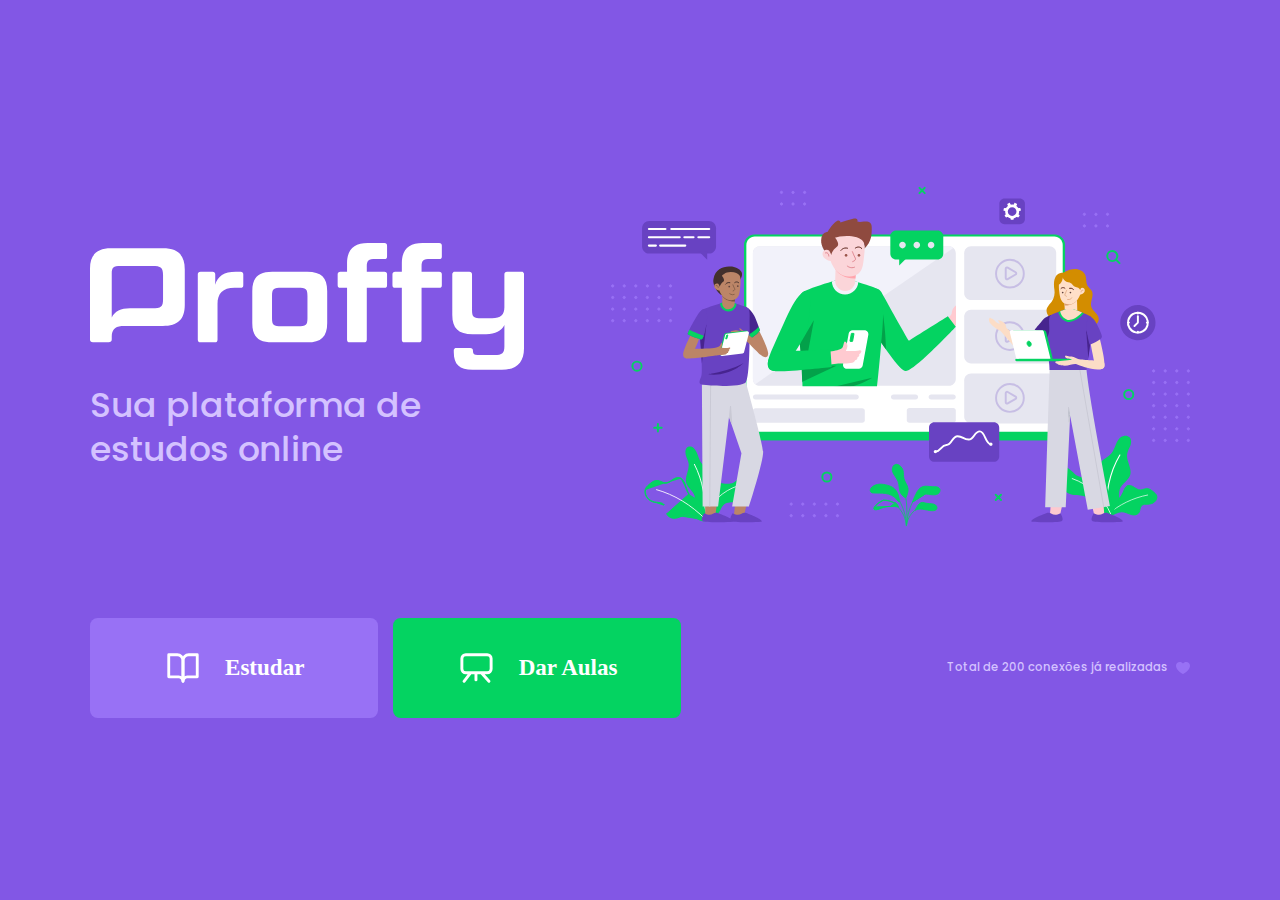
<file: index.html>
<!DOCTYPE html>
<html lang="pt_br">

<head>
    <meta charset="UTF-8">
    <meta name="viewport" content="width=device-width, initial-scale=1.0">
    <meta name = "theme-color" content = "#8257E5">
    
    <title>Proffy | Sua plataforma de estudos online</title>

    <link rel="shortcut icon" href="images/favicon.png" type = "image/png">

    <link rel = "stylesheet" href = "/styles/main.css">
    <link rel = "stylesheet" href = "/styles/partials/page-landing.css">
    
    <link href="https://fonts.googleapis.com/css2?
    family=Archivo:wght@400;700&amp;family=Poppins:wght@400;600&
    amp;display=swap" rel="stylesheet" rel = "stylesheet">
</head>

<body id = "page-landing">

    <div id = "container">

        <div class="logo-container">
            <img src = "/images/logo.svg" alt = "Proffy">
            <h2>Sua plataforma de estudos online</h2>
        </div>

        <img class = "hero-image" src = "/images/landing.svg" 
        alt = "Plataforma de Estudos">


        <div class="buttons-container">
            <a class = "study" href = "/study.html">
                <img src = "/images/icons/study.svg" alt = "Estudar">
                Estudar
            </a>
            <a class = "give-classes" href = "/give-classes.html">
                <img src = "/images/icons/give-classes.svg" alt = "Estudar">
                Dar Aulas
            </a>
        </div>

        <p class="total-connections">
            Total de 200 conexões já realizadas
            <img src = "/images/icons/purple-heart.svg" 
            alt = "Coração Roxo">
        </p>

    </div>
    
</body>

</html>
</file>
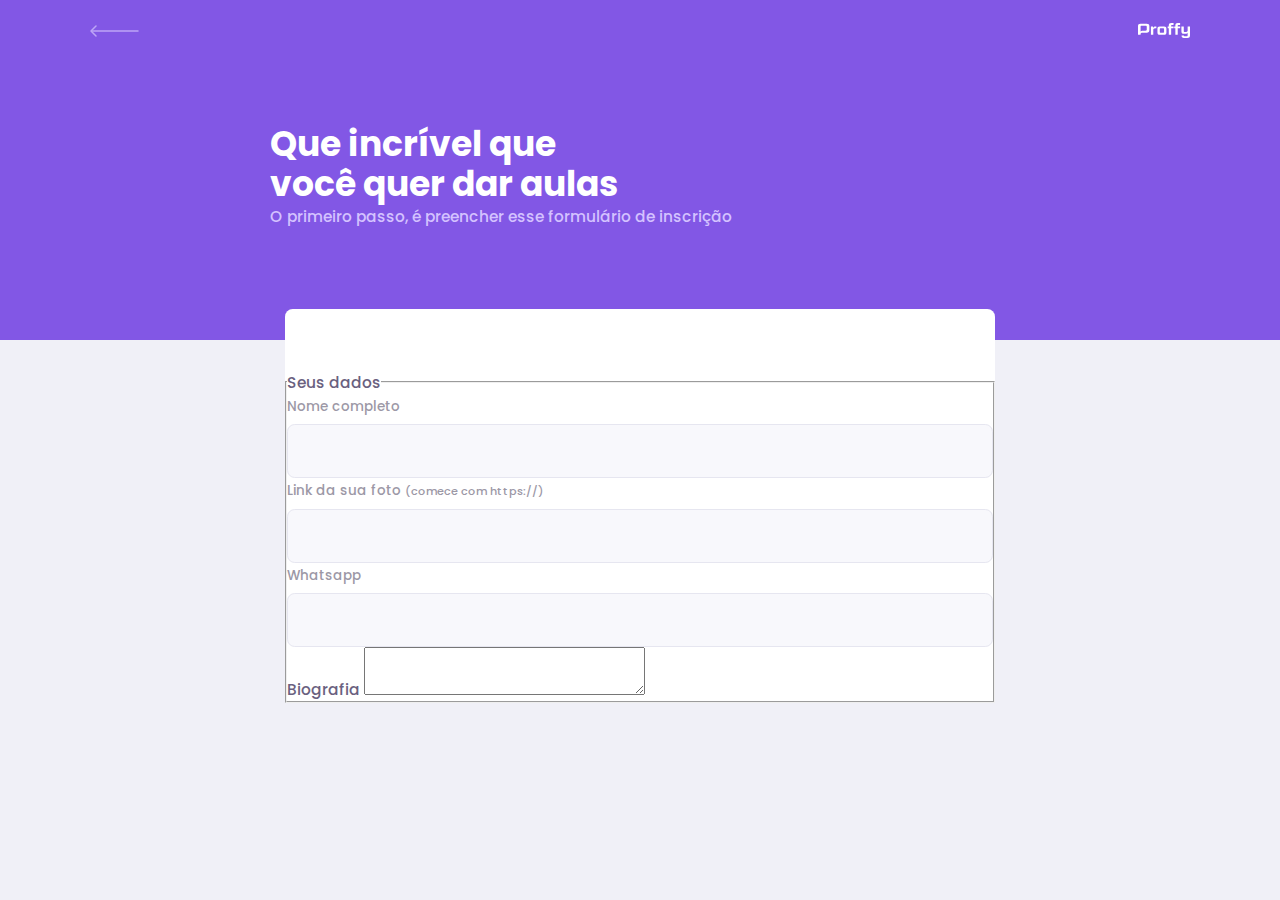
<file: give-classes.html>
<!DOCTYPE html>
<html lang="pt_br">

<head>
    <meta charset="UTF-8">
    <meta name="viewport" content="width=device-width, initial-scale=1.0">
    <title>Proffy | Sua plataforma de estudos online</title>

    <link rel = "stylesheet" href = "/styles/main.css">
    <link rel = "stylesheet" href = "/styles/partials/header.css">
    <link rel = "stylesheet" href = "/styles/partials/forms.css">
    <link rel = "stylesheet" href = "/styles/partials/page-give-classes.css">
    
    <link href="https://fonts.googleapis.com/css2?
    family=Archivo:wght@400;700&amp;family=Poppins:wght@400;600&
    amp;display=swap" rel="stylesheet" rel = "stylesheet">
</head>

<body id = "page-give-classes">

    <div id = "container">
        <header class="page-header">
            <div class="top-bar-container">
                <a href = "/"> 
                <img src="/images/icons/back.svg" alt="Voltar">
                </a>
                <img src="/images/logo.svg" alt="Proffy">
            </div>

            <div class="header-content">
                <strong>Que incrível que você quer dar aulas</strong>
                <p>O primeiro passo, é preencher esse formulário de inscrição</p>  
            </div>
        </header>

        <main>
            <form action="" id = "create-class">
                <fieldset> <!--Agrupamento de Dados-->
                    <legend>Seus dados</legend>

                    <div class = "input-block">
                        <label for="name">Nome completo</label>
                        <input name = "name" id = "name" required>
                    </div>

                    <div class = "input-block">
                        <label for="avatar">Link da sua foto <small>(comece com https://)</small> </label>
                        <input name = "avatar" id = "avatar" type = "url" required>
                    </div>

                    <div class = "input-block">
                        <label for="whatsapp">Whatsapp</label>
                        <input name = "whatsapp" id = "whatsapp" type = "number" required>
                    </div>

                    <div class = "textarea-block">
                        <label for="bio">Biografia</label>
                        <textarea name="bio" id="bio" required></textarea>
                    </div>

                </fieldset>


            </form>
        </main>

    </div>  
</body>
</html>
</file>
<file: styles/main.css>
:root {
    /* Variáveis CSS */
    --color-background: #F0F0F7;
    --color-primary-lighter: #9871F5;
    --color-primary-light: #916BEA;
    --color-primary: #8257E5;
    --color-primary-dark: #774DD6;
    --color-primary-darker: #6842c2;
    --color-secondary: #04D361;
    --color-secondary-dark: #04BF58;
    --color-title-in-primary: #FFFFFF;
    --color-text-in-primary: #D4C2FF;
    --color-text-title: #32264D;
    --color-text-complement: #9C98A6;
    --color-text-base: #6A6180;
    --color-line-in-white: #E6E6F0;
    --color-input-background: #F8F8FC;
    --color-button-text: #FFFFFF;
    --color-box-base: #FFFFFF;
    --color-box-footer: #FAFAFC;
    --color-small-info: #C1BCCC;

    /* Tamanho da fonte padrão: 16px - 100% - 1rem */
    font-size: 60%; /* controle das medidas rem */
}

* {
    margin: 0;
    padding: 0;
    box-sizing: border-box;
}

html, body {
    height: 100vh;
}

body {
    background: var(--color-background);
    display: flex;
    align-items: center;
    justify-content: center;
}

body, 
input, 
button, textarea {
    font: 500 1.6rem Poppins; /* font-weight, size, poppins */
    color: var(--color-text-base);
}

#container {
    width: 90vw;
    max-width: 700px;
}

@media (min-width) {
    :root {
        font-size: 62.5%; /* Todo 1rem vai ser relativo a 10px */
    }
}
</file>
<file: styles/partials/page-landing.css>
#page-landing {
    background: var(--color-primary);
}

#page-landing #container {
    color: var(--color-text-in-primary);
}

.logo-container img {
    height: 10rem;
}

.logo-container {
    text-align: center;
    margin-bottom: 3.2rem;
}

.logo-container h2 {
    font-weight: 500;
    font-size: 3.6rem;
    line-height: 4.6rem;
    margin-top: 0.8rem;
}

.hero-image {
    width: 100%;
}

/* Ajustand o local dos botões*/
.buttons-container {
    display: flex;
    justify-content: center;
    margin: 3.2rem 0;
}

.buttons-container a {
    width: 30rem;
    height: 10.4rem;
    border-radius: 0.8rem;
    margin-right: 1.6rem;
    font: 700 2.4rem Archivo;
    
    display: flex;
    align-items: center;
    justify-content: center;

    text-decoration: none; /* Remove o sublinhado */
    transition: background 0.2s;
    color: var(--color-button-text);
}

.buttons-container a img {
    width: 4rem;
    margin-right: 2.4rem;
}

.buttons-container a.study{
    background: var(--color-primary-lighter);
}

.buttons-container a.study:hover {
    background: var(--color-primary-light);
}

.buttons-container a.give-classes {
    background: var(--color-secondary);
    margin-right: 0;
}

.buttons-container a.give-classes:hover {
    background: var(--color-secondary-dark);
}

.total-connections {
    font-size: 1.8 rem;
    display: flex;
    align-items: center;
    justify-content: center;
}

.total-connections img {
    margin-left: 0.8rem;
}

@media (max-width: 699px) {
    :root {
        font-size: 40%;
    }
}

@media (min-width: 1100px) {
    #page-landing #container {
        max-width: 1100px;
        display: grid;
        grid-template-columns: 2fr 1fr 2fr;
        grid-template-rows: 350px 1fr;
        grid-template-areas: 
        "proffy image image"
        "button button texting";
         column-gap: 87px;
         row-gap: 86px;
    }

    .logo-container {
        grid-area: proffy;
        text-align: initial; /* Alinhar no início */
        align-self: center;
        margin: 0;
    }

    .logo-container img{
        height: 127px;
    }

    .hero-image {
        grid-area: image;
        height: 350px;
    }

    .buttons-container {
        grid-area: button;
        justify-content: flex-start;
        margin: 0;
    }

    .total-connections {
        grid-area: texting;
        justify-self: end;
        font-size: 1.2rem;
    }
}
</file>
<file: styles/partials/header.css>
.page-header {
    background-color: var(--color-primary);
    display: flex; /*Elemenos ao lado do outro */
    flex-direction: column;
}

.page-header .top-bar-container {
    width: 90%;

    margin: 0 auto; /*Espaço entre as bordas*/
    display: flex;
    align-items: center;
    justify-content: space-between;

    padding: 1.6rem 0;
}

/* Opacidade da Transição */
.page-header .top-bar-container a {
    height: 3.2rem;
    transition: opacity 0.2s;
}

.page-header .top-bar-container a:hover {
    opacity: 0.6;
}

.page-header .top-bar-container > img {
    height: 1.6rem;
}

.page-header .header-content {
    width: 90%;
    margin: 3.2rem auto;

    position: relative; /*Não vai impactar no mobile*/
}

.page-header .header-content strong {
    font: 700 3.6rem Poppins;
    line-height: 4.2rem;
    color: var(--color-title-in-primary);
}

.page-header .header-content {
    max-width: 30rem;
    font-size: 1.6rem;
    line-height: 2.6rem;
    color: var(--color-text-in-primary);
    margin-top: 2.4rem;

}


@media (min-width: 700px) {
    .page-header {
        height: 340px;
    }

    .page-header .top-bar-container {
        max-width: 1100px;
    }

    .page-header .header-content {
        max-width: 740px;

        margin: auto;

        flex: 1 1; /* Preencher toda a caixa*/
        padding-bottom: 48px;
        display: flex;
        flex-direction: column;
        justify-content: center;
    }

    .page-header .header-content strong {
        max-width: 350px;
    }
}
</file>
<file: styles/partials/forms.css>
.select-block label, 
.input-block label {
    font-size: 1.4rem;
    color: var(--color-text-complement);
}

.input-block {
    position: relative;
}

.input-block input,
.select-block select {
    width: 100%;
    height: 5.6rem;
    margin-top: 0.8rem;
    border-radius: 0.8rem;
    background: var(--color-input-background);
    border: 1px solid var(--color-line-in-white);
    outline: 0; /*cor forte ao selecionar um campo */
    padding: 0 1.6rem;
    font: 1.6rem Poppins;
}

.input-block:focus-within::after {
    content: "";
    width: calc(100% - 3.2rem);
    height: 2px;
    background: var(--color-primary-light);
    
    position: absolute; /*Fica posicionado */
    left: 1.6rem;
    right: 1.6rem;
    bottom: 0;
}
</file>
<file: styles/partials/page-give-classes.css>
#page-give-classes #container {
    width: 100vw;
    height: 100vh;
}

#page-give-classes main {
    background: var(--color-box-base);
    width: 100%;
    max-width: 74rem;
    border-radius: .8rem;
    margin: -3.2rem auto 3.2rem;
    padding-top: 6.4rem;
}

/* Tempo - 21:24 */

@media(min-width: 700px) {
    #page-give-classes #container {
        max-width: 100vw;
    }
}
</file>
